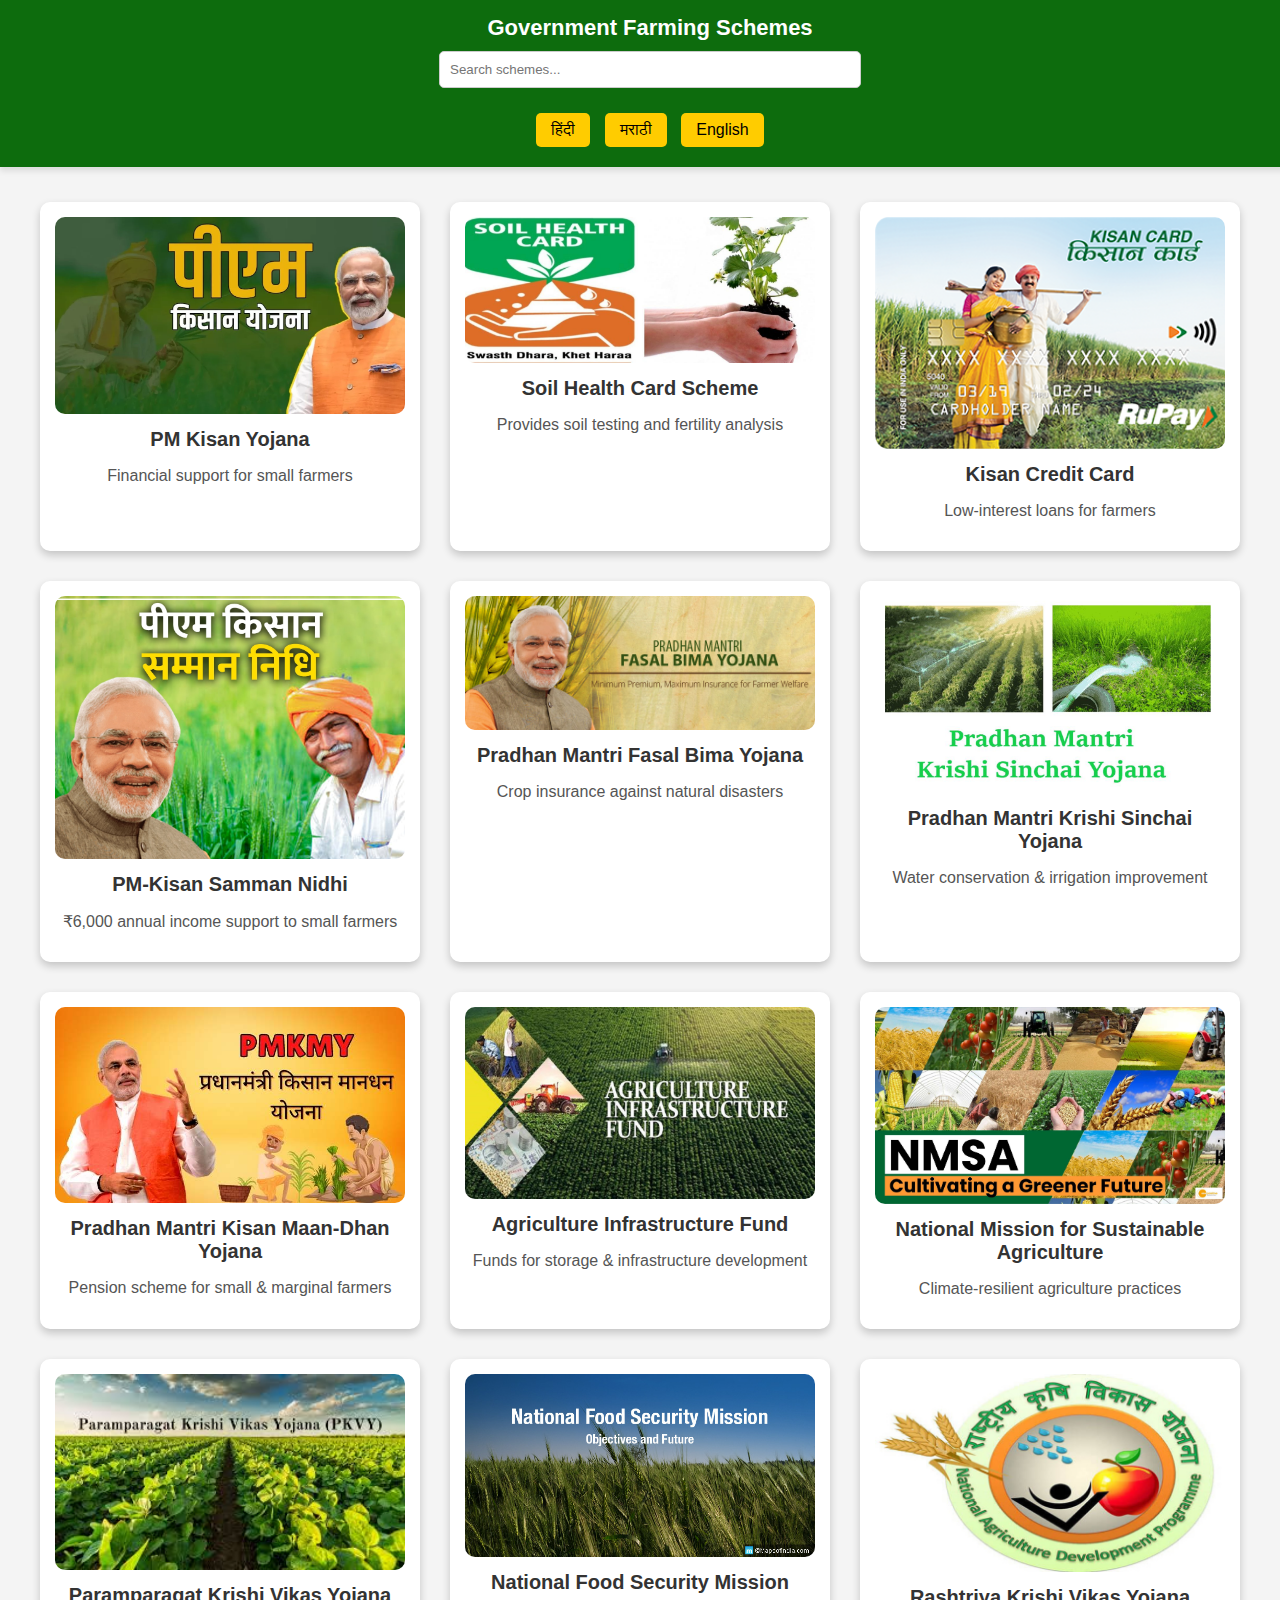
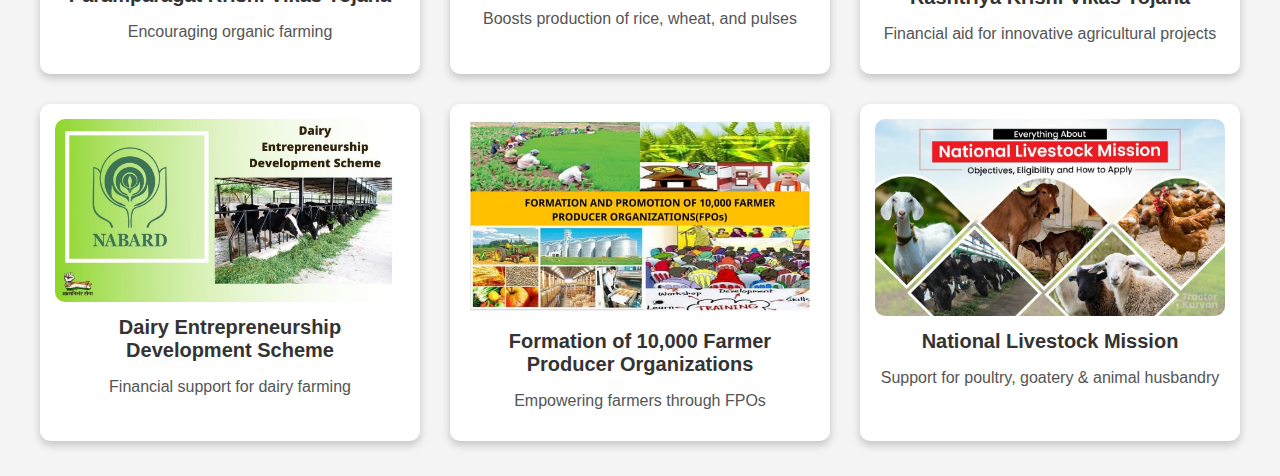
<file: index.html>
<!DOCTYPE html>
<html lang="en">
<head>
    <meta charset="UTF-8">
    <meta name="viewport" content="width=device-width, initial-scale=1.0">
    <title id="title">Government Farming Schemes</title>
    <link rel="stylesheet" href="styles.css">
</head>
<body>
    <header>
        <h1 id="title">Government Farming Schemes</h1>
        <input type="text" id="searchBox" placeholder="Search schemes..." onkeyup="searchSchemes()">
        <div class="lang-buttons">
            <button onclick="changeLanguage('hi')">हिंदी</button>
            <button onclick="changeLanguage('mr')">मराठी</button>
            <button onclick="changeLanguage('en')">English</button>
        </div>
    </header>

    <div class="scheme-container" id="schemeContainer">
        <div class="scheme-card" onclick="showDetails('PM Kisan Yojana')">
            <img src="images/pmkisaan.jpg" alt="PM Kisan Yojana">
            <h2 id="pmKisanTitle">PM Kisan Yojana</h2>
            <p id="pmKisanDesc">Financial support for small farmers</p>
        </div>

        <div class="scheme-card" onclick="showDetails('Soil Health Card Scheme')">
            <img src="images/soil.jpg" alt="Soil Health Card Scheme">
            <h2 id="soilHealthTitle">Soil Health Card Scheme</h2>
            <p id="soilHealthDesc">Provides soil testing and fertility analysis</p>
        </div>

        <div class="scheme-card" onclick="showDetails('Kisan Credit Card')">
            <img src="images/kisancard.png" alt="Kisan Credit Card">
            <h2 id="kisanCreditTitle">Kisan Credit Card</h2>
            <p id="kisanCreditDesc">Low-interest loans for farmers</p>
        </div>

        <div class="scheme-card" onclick="showDetails('PM-Kisan Samman Nidhi')">
            <img src="images/samaan.png" alt="PM-Kisan Samman Nidhi">
            <h2 id="pmSammanTitle">PM-Kisan Samman Nidhi</h2>
            <p id="pmSammanDesc">₹6,000 annual income support to small farmers</p>
        </div>

        <div class="scheme-card" onclick="showDetails('Pradhan Mantri Fasal Bima Yojana')">
            <img src="images/fasal.jpg" alt="Pradhan Mantri Fasal Bima Yojana">
            <h2 id="fasalBimaTitle">Pradhan Mantri Fasal Bima Yojana</h2>
            <p id="fasalBimaDesc">Crop insurance against natural disasters</p>
        </div>

        <div class="scheme-card" onclick="showDetails('Pradhan Mantri Krishi Sinchai Yojana')">
            <img src="images/krishi.jpeg" alt="Pradhan Mantri Krishi Sinchai Yojana">
            <h2 id="krishiSinchaiTitle">Pradhan Mantri Krishi Sinchai Yojana</h2>
            <p id="krishiSinchaiDesc">Water conservation & irrigation improvement</p>
        </div>

        <div class="scheme-card" onclick="showDetails('Pradhan Mantri Kisan Maan-Dhan Yojana')">
            <img src="images/maandhaan.jpg" alt="Pradhan Mantri Kisan Maan-Dhan Yojana">
            <h2 id="maanDhanTitle">Pradhan Mantri Kisan Maan-Dhan Yojana</h2>
            <p id="maanDhanDesc">Pension scheme for small & marginal farmers</p>
        </div>

        <div class="scheme-card" onclick="showDetails('Agriculture Infrastructure Fund')">
            <img src="images/aif.jpg" alt="Agriculture Infrastructure Fund">
            <h2 id="agriInfraTitle">Agriculture Infrastructure Fund</h2>
            <p id="agriInfraDesc">Funds for storage & infrastructure development</p>
        </div>

        <div class="scheme-card" onclick="showDetails('National Mission for Sustainable Agriculture')">
            <img src="images/nmsa.jpg" alt="National Mission for Sustainable Agriculture">
            <h2 id="nmsaTitle">National Mission for Sustainable Agriculture</h2>
            <p id="nmsaDesc">Climate-resilient agriculture practices</p>
        </div>

        <div class="scheme-card" onclick="showDetails('Paramparagat Krishi Vikas Yojana')">
            <img src="images/pkvy.jpg" alt="Paramparagat Krishi Vikas Yojana">
            <h2 id="pkvyTitle">Paramparagat Krishi Vikas Yojana</h2>
            <p id="pkvyDesc">Encouraging organic farming</p>
        </div>

        <div class="scheme-card" onclick="showDetails('National Food Security Mission')">
            <img src="images/nfsm.jpg" alt="National Food Security Mission">
            <h2 id="nfsmTitle">National Food Security Mission</h2>
            <p id="nfsmDesc">Boosts production of rice, wheat, and pulses</p>
        </div>

        <div class="scheme-card" onclick="showDetails('Rashtriya Krishi Vikas Yojana')">
            <img src="images/rkvy.jpg" alt="Rashtriya Krishi Vikas Yojana">
            <h2 id="rkvyTitle">Rashtriya Krishi Vikas Yojana</h2>
            <p id="rkvyDesc">Financial aid for innovative agricultural projects</p>
        </div>

        <div class="scheme-card" onclick="showDetails('Dairy Entrepreneurship Development Scheme')">
            <img src="images/nabard.jpg" alt="Dairy Entrepreneurship Development Scheme">
            <h2 id="dairyTitle">Dairy Entrepreneurship Development Scheme</h2>
            <p id="dairyDesc">Financial support for dairy farming</p>
        </div>

        <div class="scheme-card" onclick="showDetails('Formation of 10,000 Farmer Producer Organizations')">
            <img src="images/fp.jpg" alt="Formation of 10,000 Farmer Producer Organizations">
            <h2 id="fpoTitle">Formation of 10,000 Farmer Producer Organizations</h2>
            <p id="fpoDesc">Empowering farmers through FPOs</p>
        </div>

        <div class="scheme-card" onclick="showDetails('National Livestock Mission')">
            <img src="images/nlm.jpg" alt="National Livestock Mission">
            <h2 id="nlmTitle">National Livestock Mission</h2>
            <p id="nlmDesc">Support for poultry, goatery & animal husbandry</p>
        </div>
    </div>

    <script src="script.js"></script>
</body>
</html>
</file>
<file: styles.css>
body {
    font-family: Arial, sans-serif;
    margin: 0;
    padding: 0;
    background: #f4f4f4;
    color: #333;
    text-align: center;
}

header {
    width: 100%;
    background: rgba(0, 100, 0, 0.95);
    color: white;
    padding: 15px 10px;
    text-align: center;
    box-shadow: 0px 4px 6px rgba(0, 0, 0, 0.1);
}

header h1 {
    margin: 0;
    font-size: 22px;
}

#searchBox {
    width: 80%;
    max-width: 400px;
    padding: 10px;
    margin: 10px 0;
    border-radius: 5px;
    border: 1px solid #ccc;
}

.lang-buttons {
    margin-top: 10px;
}

.lang-buttons button {
    padding: 8px 15px;
    margin: 5px;
    border: none;
    cursor: pointer;
    border-radius: 5px;
    background: #ffcc00;
    font-size: 16px;
}

.lang-buttons button:hover {
    background: #ffaa00;
}

.scheme-container {
    padding: 20px;
    display: flex;
    flex-wrap: wrap;
    justify-content: center;
}

.scheme-card {
    background: white;
    padding: 15px;
    margin: 15px;
    width: 90%;
    max-width: 350px;
    border-radius: 10px;
    box-shadow: 0 4px 8px rgba(0, 0, 0, 0.2);
    cursor: pointer;
    transition: transform 0.2s;
}

.scheme-card:hover {
    transform: scale(1.05);
}

.scheme-card img {
    width: 100%;
    border-radius: 10px;
}

.scheme-card h2 {
    font-size: 20px;
    margin: 10px 0;
}

.scheme-card p {
    font-size: 16px;
    color: #555;
}

@media (max-width: 600px) {
    header h1 {
        font-size: 20px;
    }

    #searchBox {
        width: 90%;
    }

    .scheme-card {
        width: 95%;
    }
}
</file>
